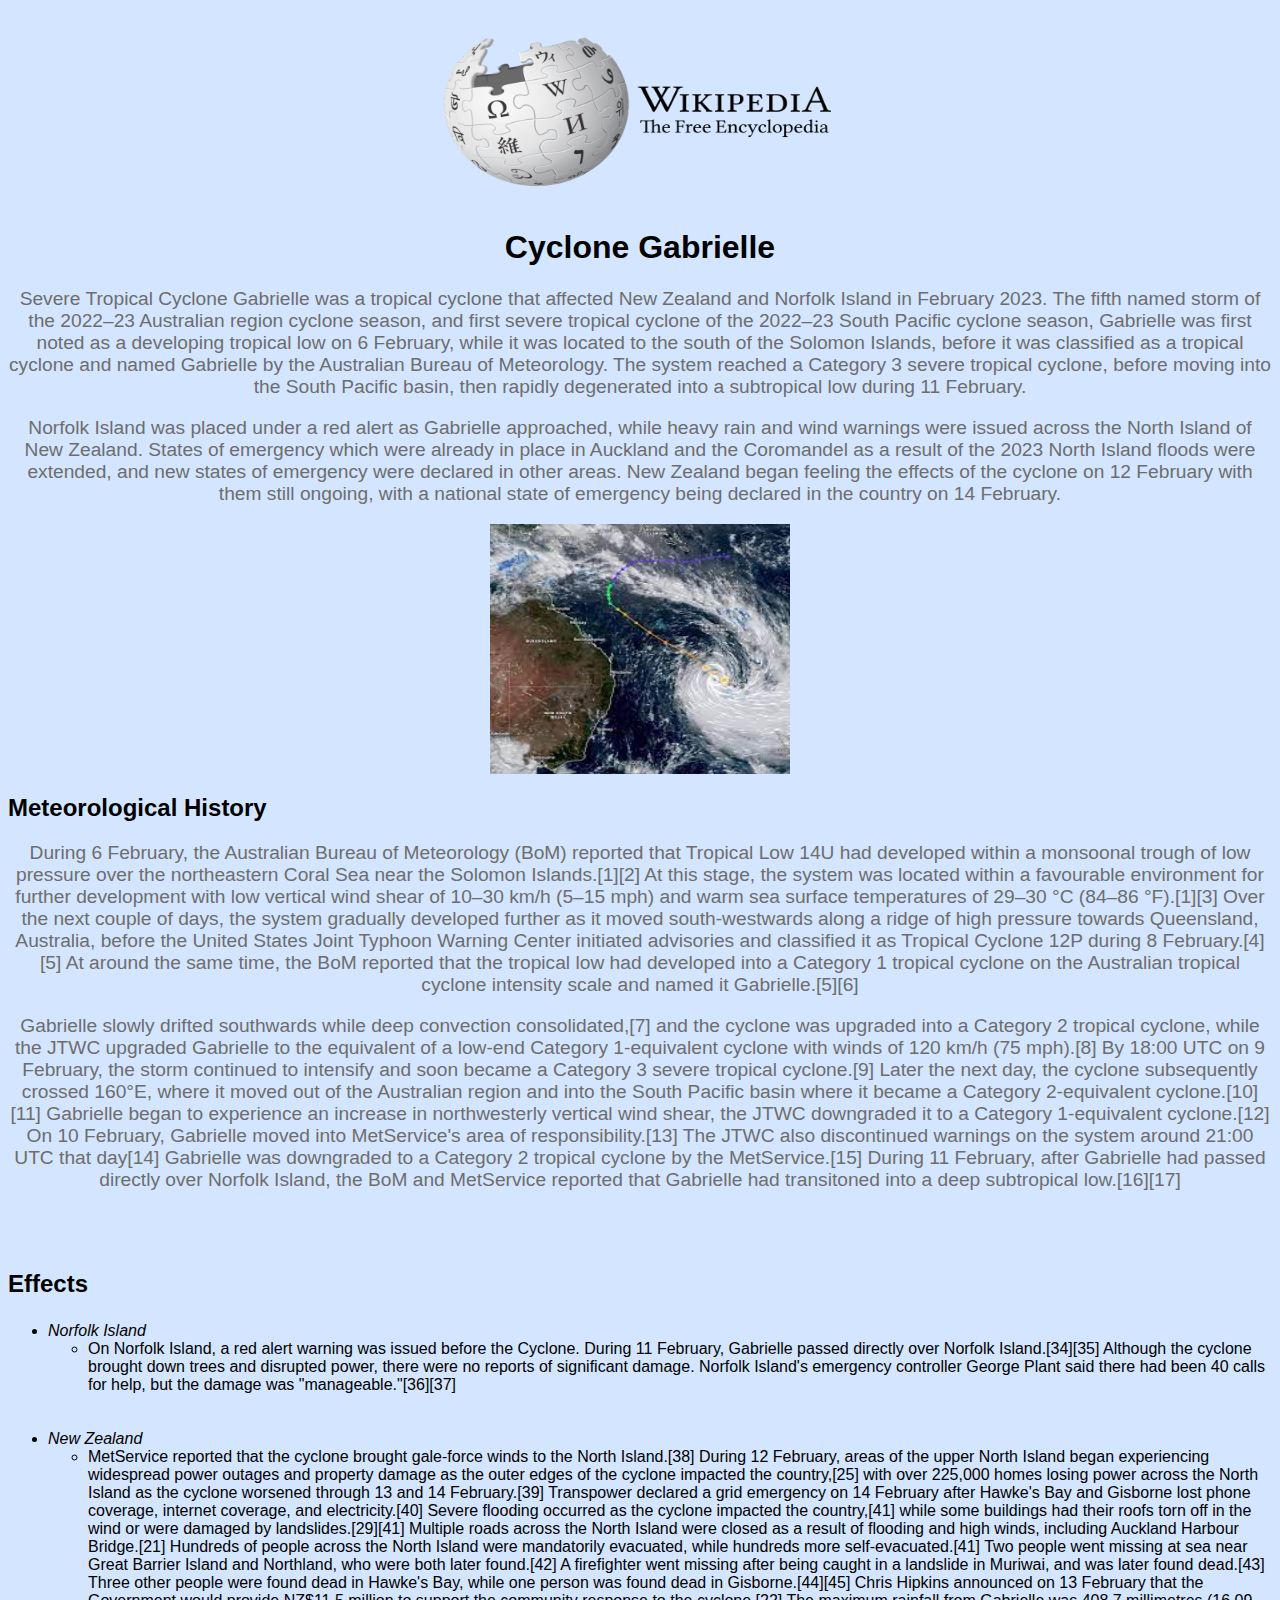
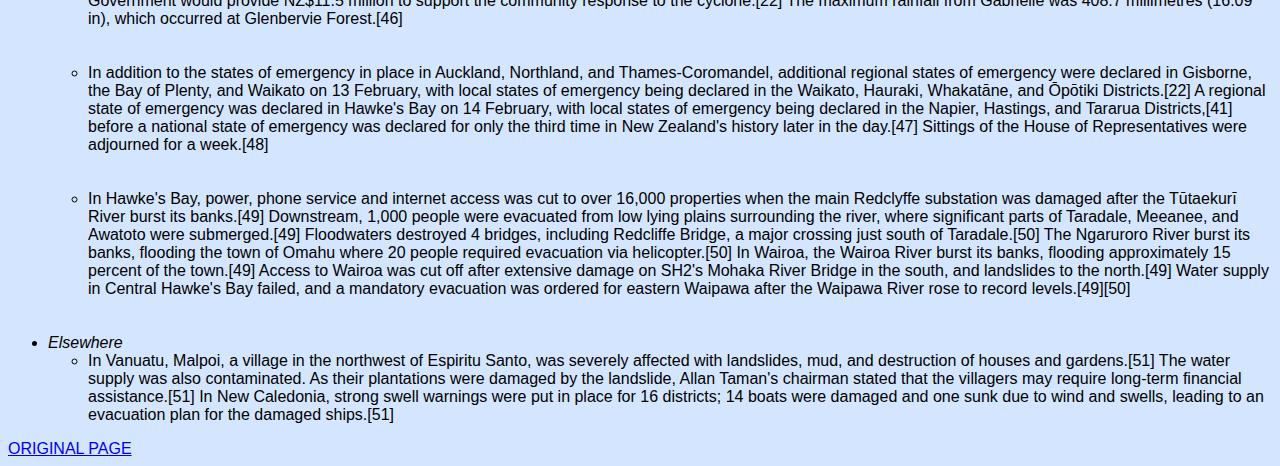
<file: Wikipedia/Index.html>
<!DOCTYPE html>
<html lang="en">

<head>
    <meta charset="utf-8">
    <meta name="viewport" content="width=device-width, initial-scale=1.0">
    <meta http-equiv="X-UA-Compatible" content="ie=edge">
    <title> Wikipedia </title>
    <meta name="description" content="The Wikipedia assignment for JOUR352">
    <link rel="stylesheet" href="index.css">
</head>
<body>
    <img src= "wikipics/wikilogo.png" alt="logo" style="width: 400px; height: 200px;" class="center">

    <main>
        <h1>Cyclone Gabrielle</h1>
        <p>Severe Tropical Cyclone Gabrielle was a tropical cyclone that affected New Zealand and Norfolk Island in February 2023. The fifth named storm of the 2022–23 Australian region cyclone season, and first severe tropical cyclone of the 2022–23 South Pacific cyclone season, Gabrielle was first noted as a developing tropical low on 6 February, while it was located to the south of the Solomon Islands, before it was classified as a tropical cyclone and named Gabrielle by the Australian Bureau of Meteorology. The system reached a Category 3 severe tropical cyclone, before moving into the South Pacific basin, then rapidly degenerated into a subtropical low during 11 February.
         
        <p> Norfolk Island was placed under a red alert as Gabrielle approached, while heavy rain and wind warnings were issued across the North Island of New Zealand. States of emergency which were already in place in Auckland and the Coromandel as a result of the 2023 North Island floods were extended, and new states of emergency were declared in other areas. New Zealand began feeling the effects of the cyclone on 12 February with them still ongoing, with a national state of emergency being declared in the country on 14 February.</p>
        </main> 

      <section> <img src= "wikipics/gabe.jpeg" alt="Gabrielle" style="width: 300px; height: 250px;" class="center"></section> 

      <section>
        <h2>Meteorological History</h2>
         <p>During 6 February, the Australian Bureau of Meteorology (BoM) reported that Tropical Low 14U had developed within a monsoonal trough of low pressure over the northeastern Coral Sea near the Solomon Islands.[1][2] At this stage, the system was located within a favourable environment for further development with low vertical wind shear of 10–30 km/h (5–15 mph) and warm sea surface temperatures of 29–30 °C (84–86 °F).[1][3] Over the next couple of days, the system gradually developed further as it moved south-westwards along a ridge of high pressure towards Queensland, Australia, before the United States Joint Typhoon Warning Center initiated advisories and classified it as Tropical Cyclone 12P during 8 February.[4][5] At around the same time, the BoM reported that the tropical low had developed into a Category 1 tropical cyclone on the Australian tropical cyclone intensity scale and named it Gabrielle.[5][6]</p>
         <p> Gabrielle slowly drifted southwards while deep convection consolidated,[7] and the cyclone was upgraded into a Category 2 tropical cyclone, while the JTWC upgraded Gabrielle to the equivalent of a low-end Category 1-equivalent cyclone with winds of 120 km/h (75 mph).[8] By 18:00 UTC on 9 February, the storm continued to intensify and soon became a Category 3 severe tropical cyclone.[9] Later the next day, the cyclone subsequently crossed 160°E, where it moved out of the Australian region and into the South Pacific basin where it became a Category 2-equivalent cyclone.[10][11] Gabrielle began to experience an increase in northwesterly vertical wind shear, the JTWC downgraded it to a Category 1-equivalent cyclone.[12] On 10 February, Gabrielle moved into MetService's area of responsibility.[13] The JTWC also discontinued warnings on the system around 21:00 UTC that day[14] Gabrielle was downgraded to a Category 2 tropical cyclone by the MetService.[15] During 11 February, after Gabrielle had passed directly over Norfolk Island, the BoM and MetService reported that Gabrielle had transitoned into a deep subtropical low.[16][17]</p>
    </section>
    <br></br>
    <section>
        <h3>Effects</h3>
        <ul>
            <li><em>Norfolk Island</em></li>
            <ul>
                <li>On Norfolk Island, a red alert warning was issued before the Cyclone. During 11 February, Gabrielle passed directly over Norfolk Island.[34][35] Although the cyclone brought down trees and disrupted power, there were no reports of significant damage. Norfolk Island's emergency controller George Plant said there had been 40 calls for help, but the damage was "manageable."[36][37]</li>
            </ul>
            <br></br>
            <li><em>New Zealand</em></li>
            <ul>
                <li>MetService reported that the cyclone brought gale-force winds to the North Island.[38] During 12 February, areas of the upper North Island began experiencing widespread power outages and property damage as the outer edges of the cyclone impacted the country,[25] with over 225,000 homes losing power across the North Island as the cyclone worsened through 13 and 14 February.[39] Transpower declared a grid emergency on 14 February after Hawke's Bay and Gisborne lost phone coverage, internet coverage, and electricity.[40] Severe flooding occurred as the cyclone impacted the country,[41] while some buildings had their roofs torn off in the wind or were damaged by landslides.[29][41] Multiple roads across the North Island were closed as a result of flooding and high winds, including Auckland Harbour Bridge.[21] Hundreds of people across the North Island were mandatorily evacuated, while hundreds more self-evacuated.[41] Two people went missing at sea near Great Barrier Island and Northland, who were both later found.[42] A firefighter went missing after being caught in a landslide in Muriwai, and was later found dead.[43] Three other people were found dead in Hawke's Bay, while one person was found dead in Gisborne.[44][45] Chris Hipkins announced on 13 February that the Government would provide NZ$11.5 million to support the community response to the cyclone.[22] The maximum rainfall from Gabrielle was 408.7 millimetres (16.09 in), which occurred at Glenbervie Forest.[46]</li>
                <br></br>
                    <li>In addition to the states of emergency in place in Auckland, Northland, and Thames-Coromandel, additional regional states of emergency were declared in Gisborne, the Bay of Plenty, and Waikato on 13 February, with local states of emergency being declared in the Waikato, Hauraki, Whakatāne, and Ōpōtiki Districts.[22] A regional state of emergency was declared in Hawke's Bay on 14 February, with local states of emergency being declared in the Napier, Hastings, and Tararua Districts,[41] before a national state of emergency was declared for only the third time in New Zealand's history later in the day.[47] Sittings of the House of Representatives were adjourned for a week.[48]</li>
                    <br></br>
                <li>In Hawke's Bay, power, phone service and internet access was cut to over 16,000 properties when the main Redclyffe substation was damaged after the Tūtaekurī River burst its banks.[49] Downstream, 1,000 people were evacuated from low lying plains surrounding the river, where significant parts of Taradale, Meeanee, and Awatoto were submerged.[49] Floodwaters destroyed 4 bridges, including Redcliffe Bridge, a major crossing just south of Taradale.[50] The Ngaruroro River burst its banks, flooding the town of Omahu where 20 people required evacuation via helicopter.[50] In Wairoa, the Wairoa River burst its banks, flooding approximately 15 percent of the town.[49] Access to Wairoa was cut off after extensive damage on SH2's Mohaka River Bridge in the south, and landslides to the north.[49] Water supply in Central Hawke's Bay failed, and a mandatory evacuation was ordered for eastern Waipawa after the Waipawa River rose to record levels.[49][50]</li>
            </ul>
            <br></br>
            <li><em>Elsewhere</em></li>
            <ul>
                <li>In Vanuatu, Malpoi, a village in the northwest of Espiritu Santo, was severely affected with landslides, mud, and destruction of houses and gardens.[51] The water supply was also contaminated. As their plantations were damaged by the landslide, Allan Taman's chairman stated that the villagers may require long-term financial assistance.[51] In New Caledonia, strong swell warnings were put in place for 16 districts; 14 boats were damaged and one sunk due to wind and swells, leading to an evacuation plan for the damaged ships.[51]</li>
            </ul>
    </section>

    <a href="https://en.wikipedia.org/wiki/Cyclone_Gabrielle">ORIGINAL PAGE</a>
</body>
</html>
</file>
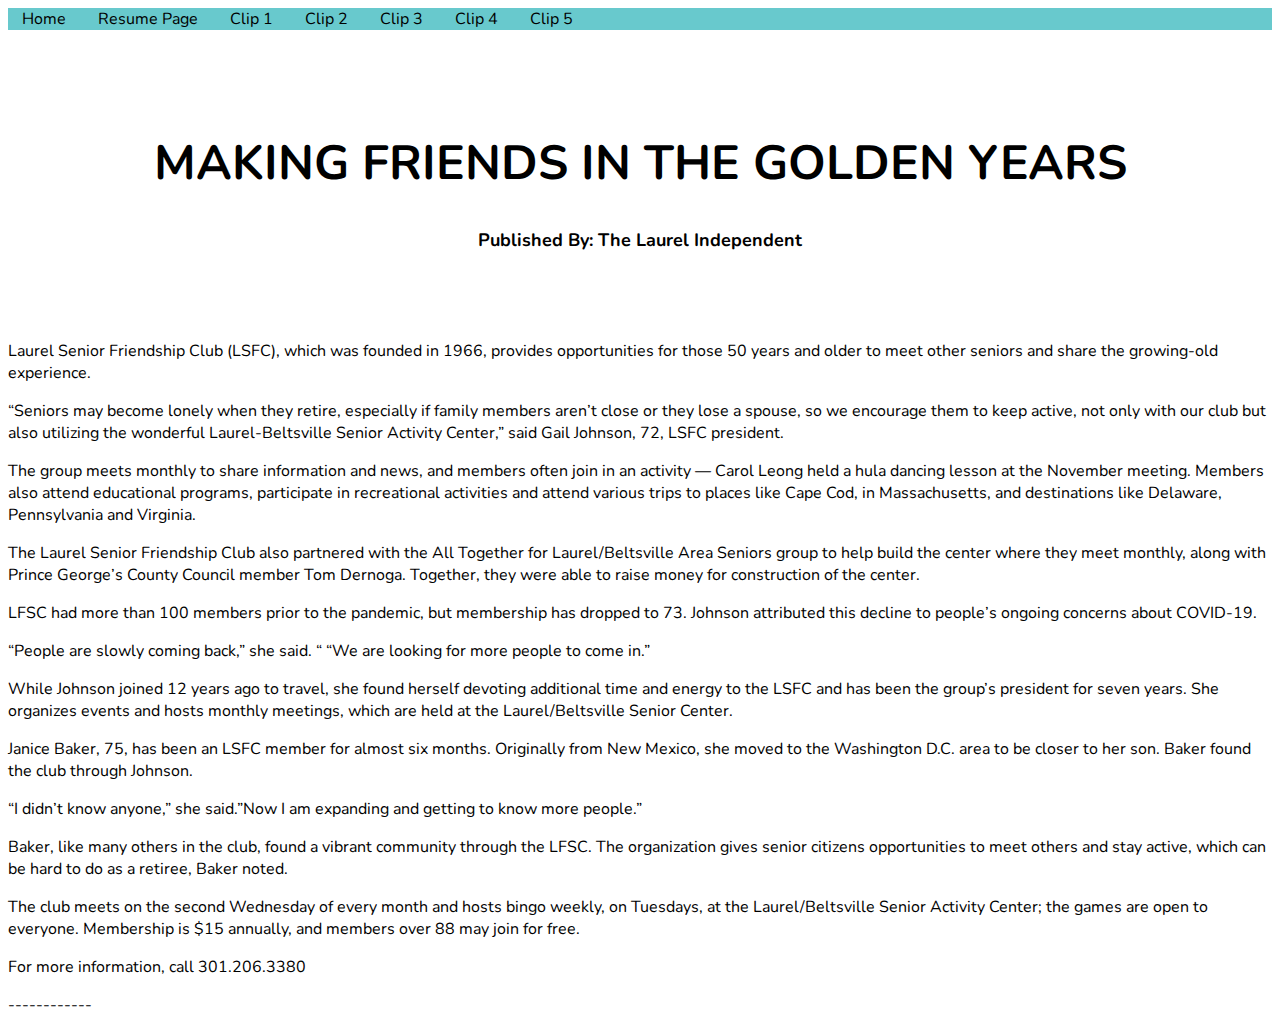
<file: portfolio/clip1.html>
<!DOCTYPE html>
<html lang="en">

<head>
    <meta charset="utf-8">
    <meta name="viewport" content="width=device-width, initial-scale=1.0">
    <meta http-equiv="X-UA-Compatible" content="ie=edge">
    <!--seo-->
    <title>Maya Patel's Portfolio</title>
    <meta name="description" content="This is the text you'll change.">

    <!--fonts-->
    <link rel="preconnect" href="https://fonts.googleapis.com">
    <link rel="preconnect" href="https://fonts.gstatic.com" crossorigin>
    <link href="https://fonts.googleapis.com/css2?family=Nunito:wght@300&display=swap" rel="stylesheet">

    <!-- bootstrap -->
    <link href="https://cdn.jsdelivr.net/npm/bootstrap@5.3.0-alpha1/dist/css/bootstrap.min.css" rel="stylesheet"
        integrity="sha384-GLhlTQ8iRABdZLl6O3oVMWSktQOp6b7In1Zl3/Jr59b6EGGoI1aFkw7cmDA6j6gD" crossorigin="anonymous">
    <!--css-->
    <link rel="stylesheet" href="css/portfolio.css">
</head>

<bod class="sub clips">
    <nav>
        <a href="index.html">Home</a>
        <a href="resume.html">Resume Page</a>
        <a href="clip1.html">Clip 1</a>
        <a href="clip2.html">Clip 2</a>
        <a href="clip3.html">Clip 3</a>
        <a href="clip4.html">Clip 4</a>
        <a href="clip5.html">Clip 5</a>
    </nav>

    <h1>MAKING FRIENDS IN THE GOLDEN YEARS </h1>
    <h2>Published By: The Laurel Independent</h2>
    <br>
    <p>Laurel Senior Friendship Club (LSFC), which was founded in 1966, provides opportunities for those 50 years and
        older to meet other seniors and share the growing-old experience.</p>
    <p>“Seniors may become lonely when they retire, especially if family members aren’t close or they lose a spouse, so
        we encourage them to keep active, not only with our club but also utilizing the wonderful Laurel-Beltsville
        Senior Activity Center,” said Gail Johnson, 72, LSFC president.</p>
    <p>The group meets monthly to share information and news, and members often join in an activity — Carol Leong held a
        hula dancing lesson at the November meeting. Members also attend educational programs, participate in
        recreational activities and attend various trips to places like Cape Cod, in Massachusetts, and destinations
        like Delaware, Pennsylvania and Virginia.</p>
    <p>The Laurel Senior Friendship Club also partnered with the All Together for Laurel/Beltsville Area Seniors group
        to help build the center where they meet monthly, along with Prince George’s County Council member Tom Dernoga.
        Together, they were able to raise money for construction of the center.</p>
    <p>LFSC had more than 100 members prior to the pandemic, but membership has dropped to 73. Johnson attributed this
        decline to people’s ongoing concerns about COVID-19.</p>
    <p>“People are slowly coming back,” she said. “ “We are looking for more people to come in.”</p>
    <p>While Johnson joined 12 years ago to travel, she found herself devoting additional time and energy to the LSFC
        and has been the group’s president for seven years. She organizes events and hosts monthly meetings, which are
        held at the Laurel/Beltsville Senior Center.</p>
    <p>Janice Baker, 75, has been an LSFC member for almost six months. Originally from New Mexico, she moved to the
        Washington D.C. area to be closer to her son. Baker found the club through Johnson. </p>
    <p>“I didn’t know anyone,” she said.”Now I am expanding and getting to know more people.”</p>
    <p>Baker, like many others in the club, found a vibrant community through the LFSC. The organization gives senior
        citizens opportunities to meet others and stay active, which can be hard to do as a retiree, Baker noted.</p>
    <p>The club meets on the second Wednesday of every month and hosts bingo weekly, on Tuesdays, at the
        Laurel/Beltsville Senior Activity Center; the games are open to everyone. Membership is $15 annually, and
        members over 88 may join for free.</p>
    <p>For more information, call 301.206.3380</p>

    <p>------------</p>
</body>
</html>
</file>
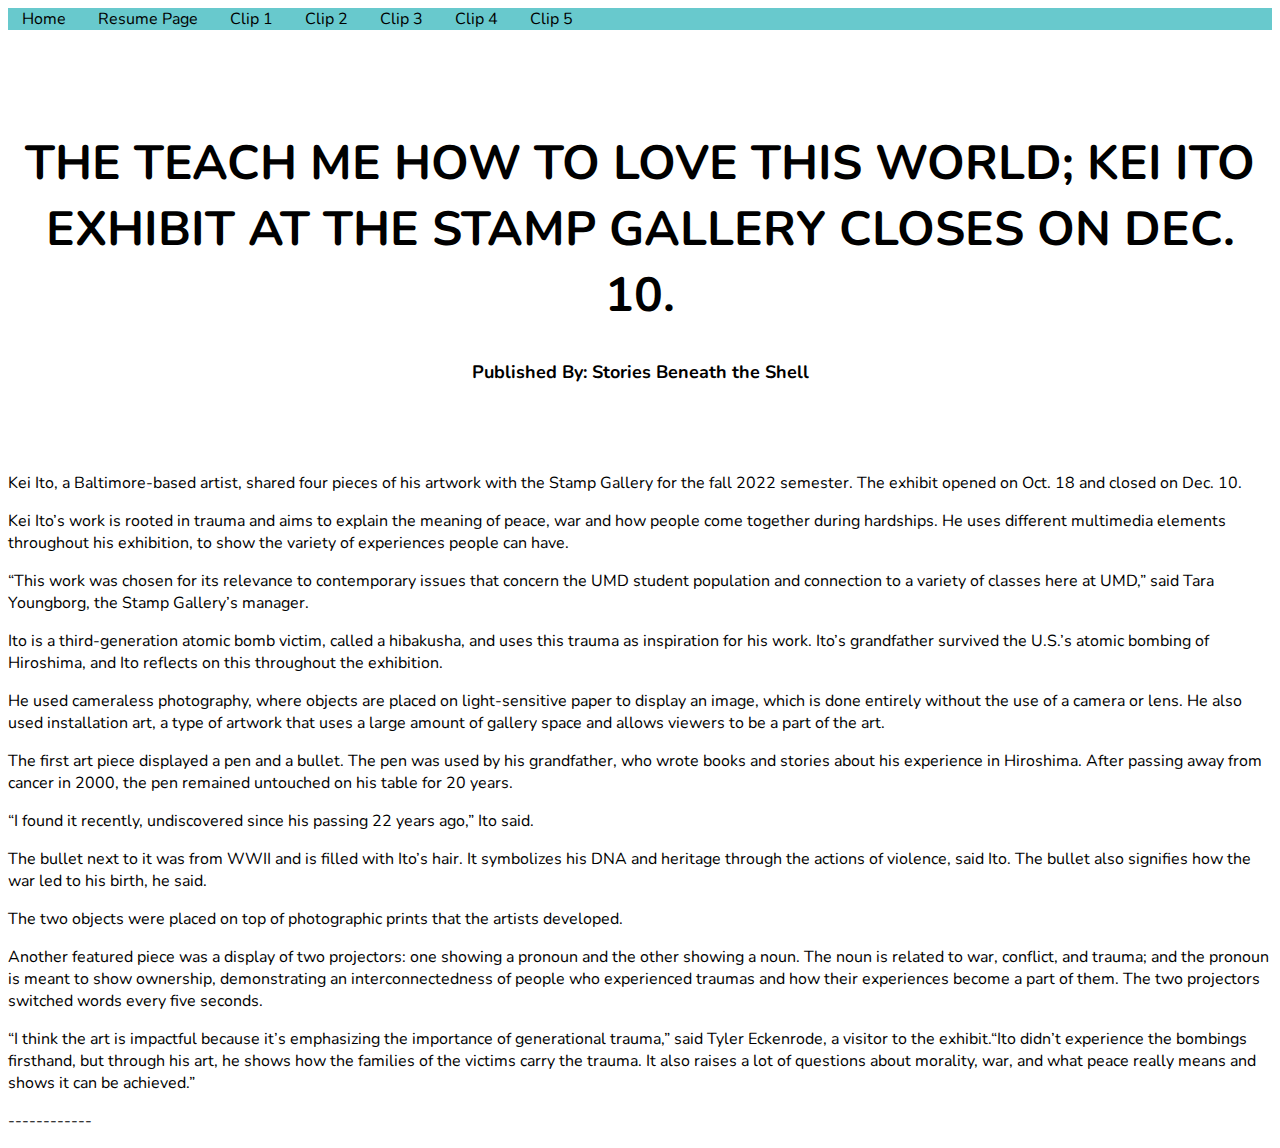
<file: portfolio/clip2.html>
<!DOCTYPE html>
<html lang="en">

<head>
    <meta charset="utf-8">
    <meta name="viewport" content="width=device-width, initial-scale=1.0">
    <meta http-equiv="X-UA-Compatible" content="ie=edge">
    <!--seo-->
    <title>Maya Patel's Portfolio</title>
    <meta name="description" content="This is the text you'll change.">

    <!--fonts-->
    <link rel="preconnect" href="https://fonts.googleapis.com">
    <link rel="preconnect" href="https://fonts.gstatic.com" crossorigin>
    <link href="https://fonts.googleapis.com/css2?family=Nunito:wght@300&display=swap" rel="stylesheet">

    <!-- bootstrap -->
    <link href="https://cdn.jsdelivr.net/npm/bootstrap@5.3.0-alpha1/dist/css/bootstrap.min.css" rel="stylesheet"
        integrity="sha384-GLhlTQ8iRABdZLl6O3oVMWSktQOp6b7In1Zl3/Jr59b6EGGoI1aFkw7cmDA6j6gD" crossorigin="anonymous">
    <!--css-->
    <link rel="stylesheet" href="css/portfolio.css">
</head>

<body class="sub clips">
    <nav>
        <a href="index.html">Home</a>
        <a href="resume.html">Resume Page</a>
        <a href="clip1.html">Clip 1</a>
        <a href="clip2.html">Clip 2</a>
        <a href="clip3.html">Clip 3</a>
        <a href="clip4.html">Clip 4</a>
        <a href="clip5.html">Clip 5</a>
    </nav>

    <h1>THE TEACH ME HOW TO LOVE THIS WORLD; KEI ITO EXHIBIT AT THE STAMP GALLERY CLOSES ON DEC. 10.</h1>
    <h2>Published By: Stories Beneath the Shell</h2>
    <br>
    <p>Kei Ito, a Baltimore-based artist, shared four pieces of his artwork with the Stamp Gallery for the fall 2022
        semester. The exhibit opened on Oct. 18 and closed on Dec. 10.</p>
    <p>Kei Ito’s work is rooted in trauma and aims to explain the meaning of peace, war and how people come together
        during hardships. He uses different multimedia elements throughout his exhibition, to show the variety of
        experiences people can have.</p>
    <p>“This work was chosen for its relevance to contemporary issues that concern the UMD student population and
        connection to a variety of classes here at UMD,” said Tara Youngborg, the Stamp Gallery’s manager.</p>
    <p>Ito is a third-generation atomic bomb victim, called a hibakusha, and uses this trauma as inspiration for his
        work. Ito’s grandfather survived the U.S.’s atomic bombing of Hiroshima, and Ito reflects on this throughout the
        exhibition.</p>
    <p>He used cameraless photography, where objects are placed on light-sensitive paper to display an image, which is
        done entirely without the use of a camera or lens. He also used installation art, a type of artwork that uses a
        large amount of gallery space and allows viewers to be a part of the art.</p>
    <p>The first art piece displayed a pen and a bullet. The pen was used by his grandfather, who wrote books and
        stories about his experience in Hiroshima. After passing away from cancer in 2000, the pen remained untouched on
        his table for 20 years.</p>
    <p>“I found it recently, undiscovered since his passing 22 years ago,” Ito said.</p>
    <p>The bullet next to it was from WWII and is filled with Ito’s hair. It symbolizes his DNA and heritage through the
        actions of violence, said Ito. The bullet also signifies how the war led to his birth, he said.</p>
    <p>The two objects were placed on top of photographic prints that the artists developed.</p>
    <p>Another featured piece was a display of two projectors: one showing a pronoun and the other showing a noun. The
        noun is related to war, conflict, and trauma; and the pronoun is meant to show ownership, demonstrating an
        interconnectedness of people who experienced traumas and how their experiences become a part of them. The two
        projectors switched words every five seconds.</p>

    <p>“I think the art is impactful because it’s emphasizing the importance of generational trauma,” said Tyler
        Eckenrode, a visitor to the exhibit.“Ito didn’t experience the bombings firsthand, but through his art, he shows
        how the families of the victims carry the trauma. It also raises a lot of questions about morality, war, and
        what peace really means and shows it can be achieved.”</p>
    <p>------------</p>
</body>
</html>
</file>
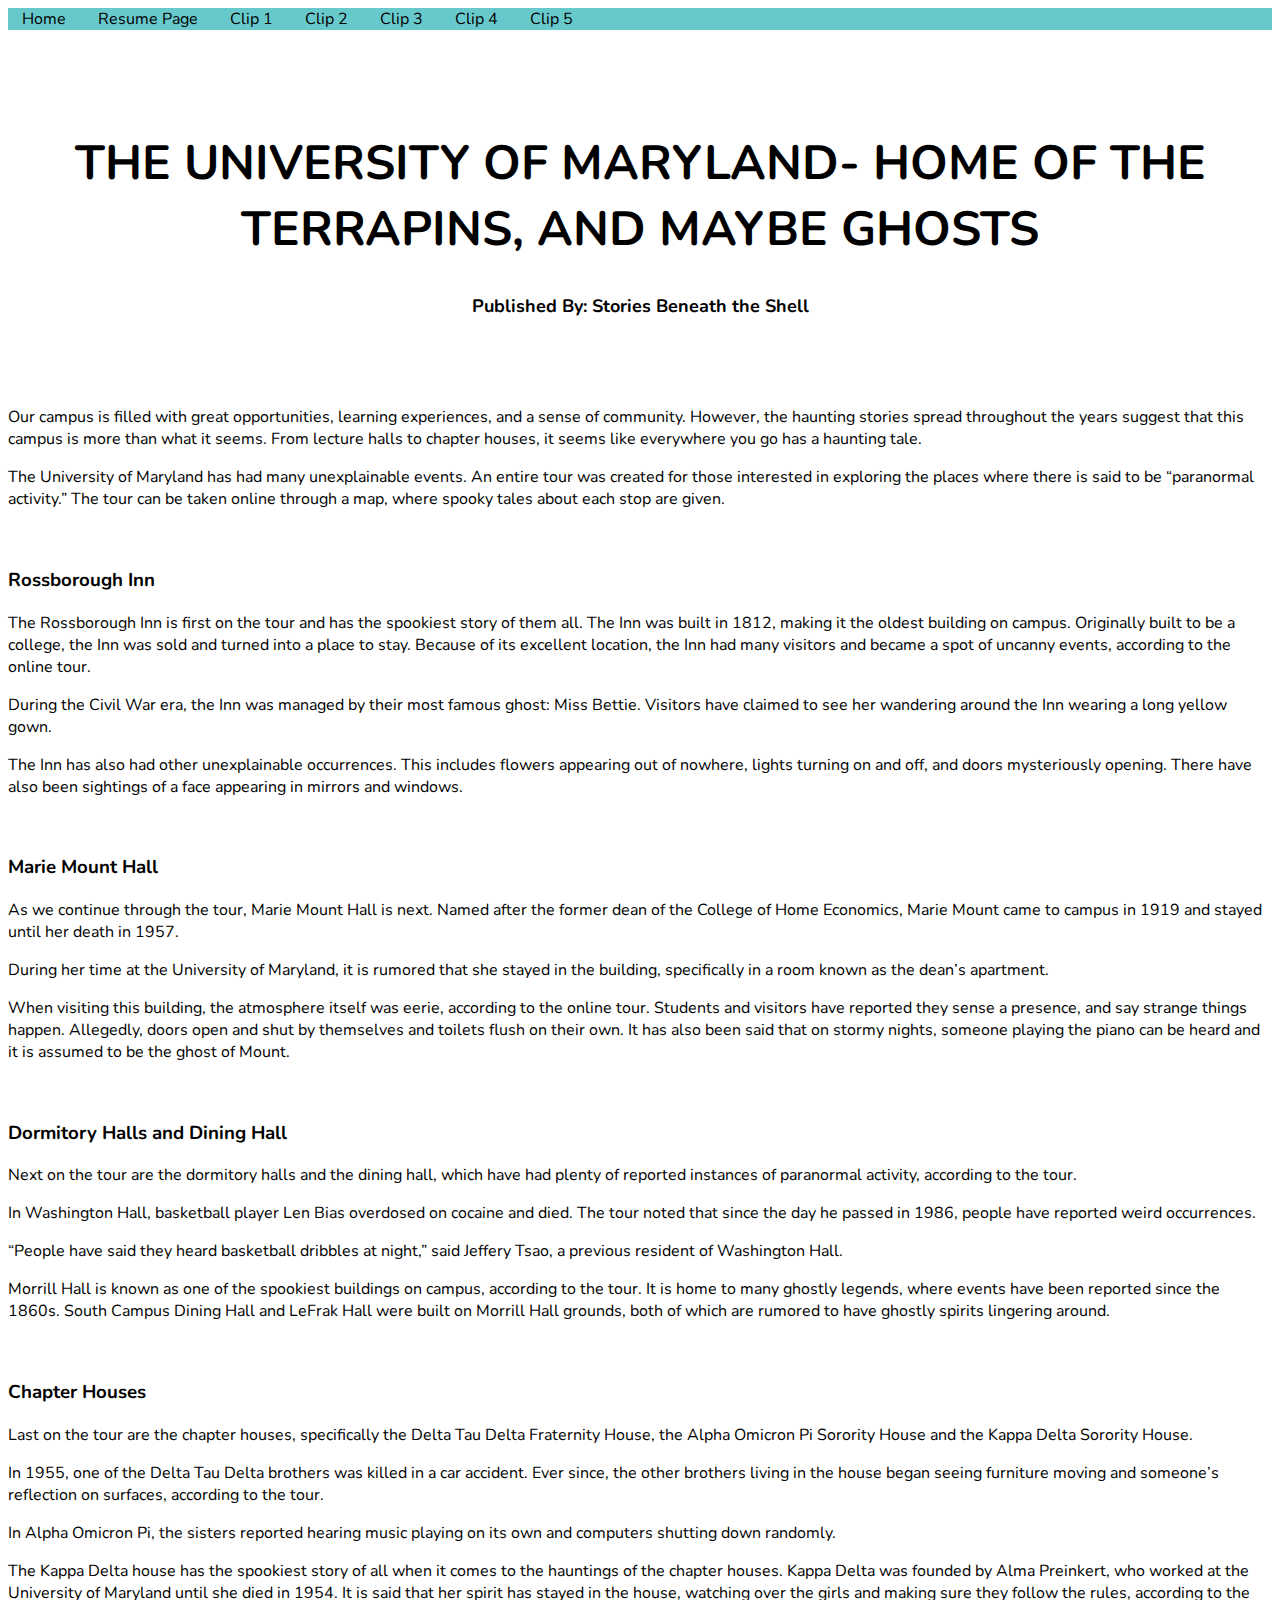
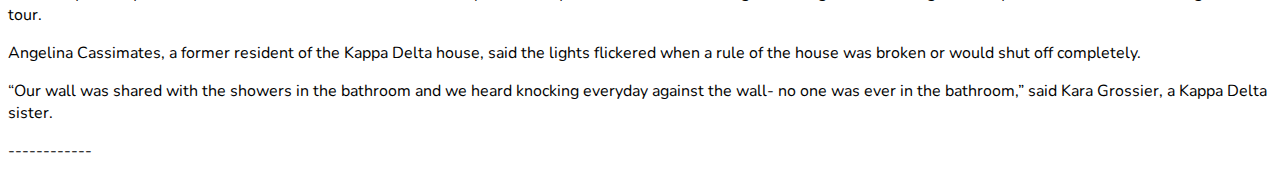
<file: portfolio/clip3.html>
<!DOCTYPE html>
<html lang="en">

<head>
    <meta charset="utf-8">
    <meta name="viewport" content="width=device-width, initial-scale=1.0">
    <meta http-equiv="X-UA-Compatible" content="ie=edge">
    <!--seo-->
    <title>Maya Patel's Portfolio</title>
    <meta name="description" content="This is the text you'll change.">

    <!--fonts-->
    <link rel="preconnect" href="https://fonts.googleapis.com">
    <link rel="preconnect" href="https://fonts.gstatic.com" crossorigin>
    <link href="https://fonts.googleapis.com/css2?family=Nunito:wght@300&display=swap" rel="stylesheet">

    <!-- bootstrap -->
    <link href="https://cdn.jsdelivr.net/npm/bootstrap@5.3.0-alpha1/dist/css/bootstrap.min.css" rel="stylesheet"
        integrity="sha384-GLhlTQ8iRABdZLl6O3oVMWSktQOp6b7In1Zl3/Jr59b6EGGoI1aFkw7cmDA6j6gD" crossorigin="anonymous">
    <!--css-->
    <link rel="stylesheet" href="css/portfolio.css">
</head>

<body class="sub clips">
    <nav>
        <a href="index.html">Home</a>
        <a href="resume.html">Resume Page</a>
        <a href="clip1.html">Clip 1</a>
        <a href="clip2.html">Clip 2</a>
        <a href="clip3.html">Clip 3</a>
        <a href="clip4.html">Clip 4</a>
        <a href="clip5.html">Clip 5</a>
    </nav>

    <h1>THE UNIVERSITY OF MARYLAND- HOME OF THE TERRAPINS, AND MAYBE GHOSTS </h1>
    <h2>Published By: Stories Beneath the Shell</h2>
    <br>
    <p>Our campus is filled with great opportunities, learning experiences, and a sense of community. However, the
        haunting stories spread throughout the years suggest that this campus is more than what it seems. From lecture
        halls to chapter houses, it seems like everywhere you go has a haunting tale.</p>
    <p>The University of Maryland has had many unexplainable events. An entire tour was created for those interested in
        exploring the places where there is said to be “paranormal activity.” The tour can be taken online through a
        map, where spooky tales about each stop are given.</p>
    <br>
    <h3>Rossborough Inn</h3>
    <p>The Rossborough Inn is first on the tour and has the spookiest story of them all. The Inn was built in 1812,
        making it the oldest building on campus. Originally built to be a college, the Inn was sold and turned into a
        place to stay. Because of its excellent location, the Inn had many visitors and became a spot of uncanny events,
        according to the online tour.</p>
    <p>During the Civil War era, the Inn was managed by their most famous ghost: Miss Bettie. Visitors have claimed to
        see her wandering around the Inn wearing a long yellow gown.</p>
    <p>The Inn has also had other unexplainable occurrences. This includes flowers appearing out of nowhere, lights
        turning on and off, and doors mysteriously opening. There have also been sightings of a face appearing in
        mirrors and windows.</p>
    <br>
    <h3>Marie Mount Hall</h3>
    <p>As we continue through the tour, Marie Mount Hall is next. Named after the former dean of the College of Home
        Economics, Marie Mount came to campus in 1919 and stayed until her death in 1957.</p>
    <p>During her time at the University of Maryland, it is rumored that she stayed in the building, specifically in a
        room known as the dean’s apartment.</p>
    <p>When visiting this building, the atmosphere itself was eerie, according to the online tour. Students and visitors
        have reported they sense a presence, and say strange things happen. Allegedly, doors open and shut by themselves
        and toilets flush on their own. It has also been said that on stormy nights, someone playing the piano can be
        heard and it is assumed to be the ghost of Mount.</p>
    <br>
    <h3>Dormitory Halls and Dining Hall</h3>
    <p>Next on the tour are the dormitory halls and the dining hall, which have had plenty of reported instances of
        paranormal activity, according to the tour.</p>
    <p>In Washington Hall, basketball player Len Bias overdosed on cocaine and died. The tour noted that since the day
        he passed in 1986, people have reported weird occurrences.</p>
    <p>“People have said they heard basketball dribbles at night,” said Jeffery Tsao, a previous resident of Washington
        Hall.</p>
    <p>Morrill Hall is known as one of the spookiest buildings on campus, according to the tour. It is home to many
        ghostly legends, where events have been reported since the 1860s. South Campus Dining Hall and LeFrak Hall were
        built on Morrill Hall grounds, both of which are rumored to have ghostly spirits lingering around.</p>
    <br>
    <h3>Chapter Houses</h3>
    <p>Last on the tour are the chapter houses, specifically the Delta Tau Delta Fraternity House, the Alpha Omicron Pi
        Sorority House and the Kappa Delta Sorority House. </p>
    <p> In 1955, one of the Delta Tau Delta brothers was killed in a car accident. Ever since, the other brothers living
        in the house began seeing furniture moving and someone’s reflection on surfaces, according to the tour. </p>
    <p> In Alpha Omicron Pi, the sisters reported hearing music playing on its own and computers shutting down randomly.
    </p>
    <p> The Kappa Delta house has the spookiest story of all when it comes to the hauntings of the chapter houses. Kappa
        Delta was founded by Alma Preinkert, who worked at the University of Maryland until she died in 1954. It is said
        that her spirit has stayed in the house, watching over the girls and making sure they follow the rules,
        according to the tour. </p>
    <p> Angelina Cassimates, a former resident of the Kappa Delta house, said the lights flickered when a rule of the
        house was broken or would shut off completely. </p>
    <p>“Our wall was shared with the showers in the bathroom and we heard knocking everyday against the wall- no one was
        ever in the bathroom,” said Kara Grossier, a Kappa Delta sister.</p>
    <p>------------</p>
</body>
</html>
</file>
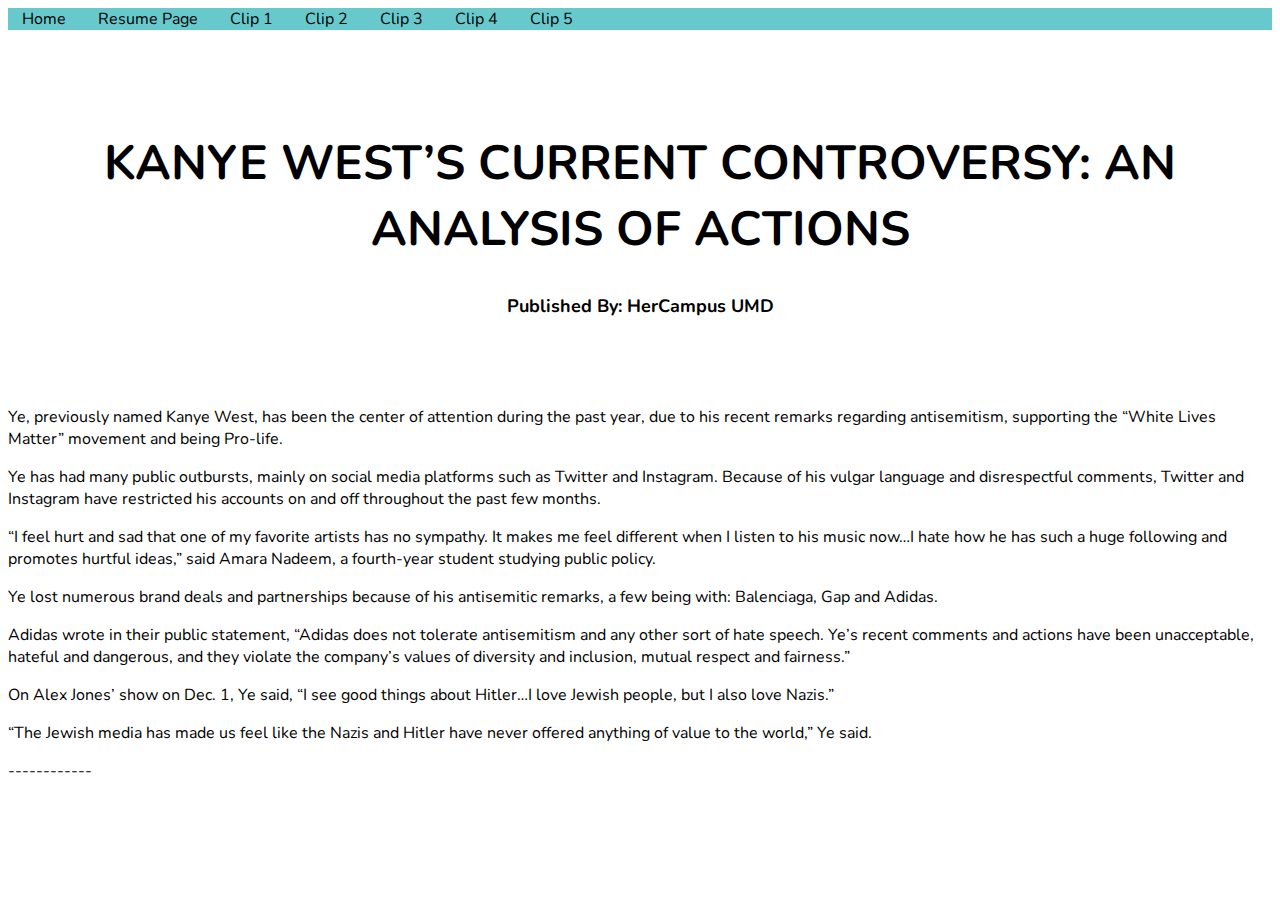
<file: portfolio/clip4.html>
<!DOCTYPE html>
<html lang="en">

<head>
    <meta charset="utf-8">
    <meta name="viewport" content="width=device-width, initial-scale=1.0">
    <meta http-equiv="X-UA-Compatible" content="ie=edge">
    <!--seo-->
    <title>Maya Patel's Portfolio</title>
    <meta name="description" content="This is the text you'll change.">

    <!--fonts-->
    <link rel="preconnect" href="https://fonts.googleapis.com">
    <link rel="preconnect" href="https://fonts.gstatic.com" crossorigin>
    <link href="https://fonts.googleapis.com/css2?family=Nunito:wght@300&display=swap" rel="stylesheet">

    <!-- bootstrap -->
    <link href="https://cdn.jsdelivr.net/npm/bootstrap@5.3.0-alpha1/dist/css/bootstrap.min.css" rel="stylesheet"
        integrity="sha384-GLhlTQ8iRABdZLl6O3oVMWSktQOp6b7In1Zl3/Jr59b6EGGoI1aFkw7cmDA6j6gD" crossorigin="anonymous">
    <!--css-->
    <link rel="stylesheet" href="css/portfolio.css">
</head>

<body class="sub clips">
    <nav>
        <a href="index.html">Home</a>
        <a href="resume.html">Resume Page</a>
        <a href="clip1.html">Clip 1</a>
        <a href="clip2.html">Clip 2</a>
        <a href="clip3.html">Clip 3</a>
        <a href="clip4.html">Clip 4</a>
        <a href="clip5.html">Clip 5</a>
    </nav>

    <h1>KANYE WEST’S CURRENT CONTROVERSY: AN ANALYSIS OF ACTIONS </h1>
    <h2>Published By: HerCampus UMD</h2>
    <br>

    <p>Ye, previously named Kanye West, has been the center of attention during the past year, due to his recent remarks
        regarding antisemitism, supporting the “White Lives Matter” movement and being Pro-life.</p>
    <p>Ye has had many public outbursts, mainly on social media platforms such as Twitter and Instagram. Because of his
        vulgar language and disrespectful comments, Twitter and Instagram have restricted his accounts on and off
        throughout the past few months.</p>
    <p>“I feel hurt and sad that one of my favorite artists has no sympathy. It makes me feel different when I listen to
        his music now…I hate how he has such a huge following and promotes hurtful ideas,” said Amara Nadeem, a
        fourth-year student studying public policy.</p>
    <p>Ye lost numerous brand deals and partnerships because of his antisemitic remarks, a few being with: Balenciaga,
        Gap and Adidas.</p>

    <p>Adidas wrote in their public statement, “Adidas does not tolerate antisemitism and any other sort of hate speech.
        Ye’s recent comments and actions have been unacceptable, hateful and dangerous, and they violate the company’s
        values of diversity and inclusion, mutual respect and fairness.”</p>

    <p>On Alex Jones’ show on Dec. 1, Ye said, “I see good things about Hitler…I love Jewish people, but I also love
        Nazis.”</p>

    <p>“The Jewish media has made us feel like the Nazis and Hitler have never offered anything of value to the world,”
        Ye said.</p>
 <p>------------</p>
</body>
</html>
</file>
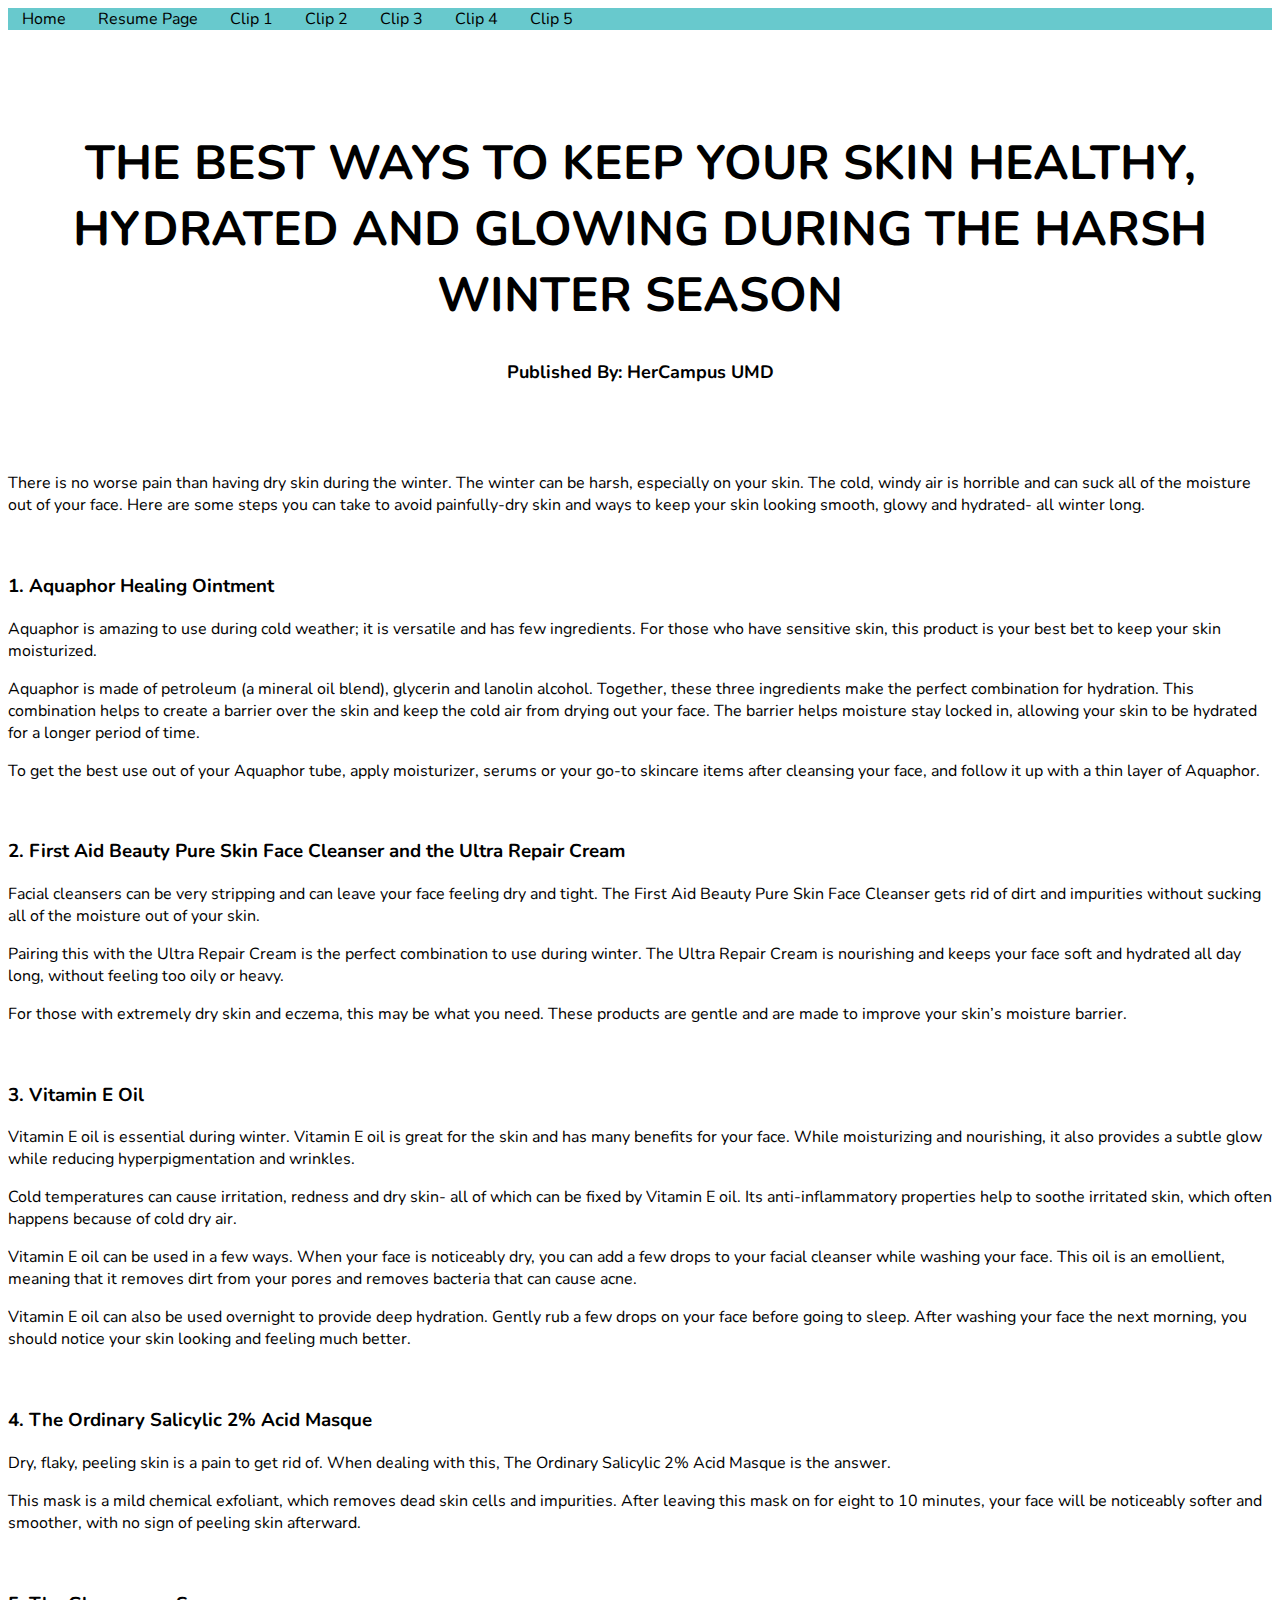
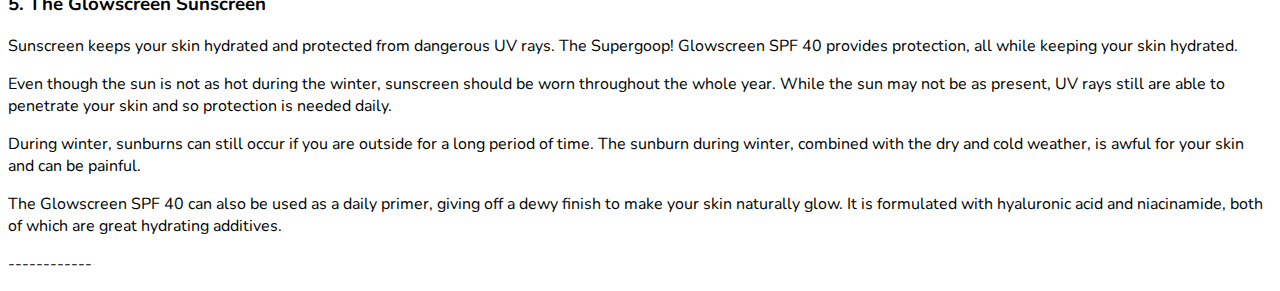
<file: portfolio/clip5.html>
<!DOCTYPE html>
<html lang="en">

<head>
    <meta charset="utf-8">
    <meta name="viewport" content="width=device-width, initial-scale=1.0">
    <meta http-equiv="X-UA-Compatible" content="ie=edge">
    <!--seo-->
    <title>Maya Patel's Portfolio</title>
    <meta name="description" content="This is the text you'll change.">

    <!--fonts-->
    <link rel="preconnect" href="https://fonts.googleapis.com">
    <link rel="preconnect" href="https://fonts.gstatic.com" crossorigin>
    <link href="https://fonts.googleapis.com/css2?family=Nunito:wght@300&display=swap" rel="stylesheet">

    <!-- bootstrap -->
    <link href="https://cdn.jsdelivr.net/npm/bootstrap@5.3.0-alpha1/dist/css/bootstrap.min.css" rel="stylesheet"
        integrity="sha384-GLhlTQ8iRABdZLl6O3oVMWSktQOp6b7In1Zl3/Jr59b6EGGoI1aFkw7cmDA6j6gD" crossorigin="anonymous">
    <!--css-->
    <link rel="stylesheet" href="css/portfolio.css">
</head>

<body class="sub clips">
    <nav>
        <a href="index.html">Home</a>
        <a href="resume.html">Resume Page</a>
        <a href="clip1.html">Clip 1</a>
        <a href="clip2.html">Clip 2</a>
        <a href="clip3.html">Clip 3</a>
        <a href="clip4.html">Clip 4</a>
        <a href="clip5.html">Clip 5</a>
    </nav>

    <h1>THE BEST WAYS TO KEEP YOUR SKIN HEALTHY, HYDRATED AND GLOWING DURING THE HARSH WINTER SEASON </h1>
    <h2>Published By: HerCampus UMD</h2>
    <br>
    <p>There is no worse pain than having dry skin during the winter. The winter can be harsh, especially on your skin.
        The cold, windy air is horrible and can suck all of the moisture out of your face. Here are some steps you can
        take to avoid painfully-dry skin and ways to keep your skin looking smooth, glowy and hydrated- all winter long.
    </p>
    <br>
    <h3>1. Aquaphor Healing Ointment</h3>
    <p>Aquaphor is amazing to use during cold weather; it is versatile and has few ingredients. For those who have
        sensitive skin, this product is your best bet to keep your skin moisturized.</p>
    <p>Aquaphor is made of petroleum (a mineral oil blend), glycerin and lanolin alcohol. Together, these three
        ingredients make the perfect combination for hydration. This combination helps to create a barrier over the skin
        and keep the cold air from drying out your face. The barrier helps moisture stay locked in, allowing your skin
        to be hydrated for a longer period of time.</p>
    <p>To get the best use out of your Aquaphor tube, apply moisturizer, serums or your go-to skincare items after
        cleansing your face, and follow it up with a thin layer of Aquaphor.</p>
    <br>
    <h3>2. First Aid Beauty Pure Skin Face Cleanser and the Ultra Repair Cream</h3>
    <p>Facial cleansers can be very stripping and can leave your face feeling dry and tight. The First Aid Beauty Pure
        Skin Face Cleanser gets rid of dirt and impurities without sucking all of the moisture out of your skin.</p>
    <p>Pairing this with the Ultra Repair Cream is the perfect combination to use during winter. The Ultra Repair Cream
        is nourishing and keeps your face soft and hydrated all day long, without feeling too oily or heavy.</p>
    <p>For those with extremely dry skin and eczema, this may be what you need. These products are gentle and are made
        to improve your skin’s moisture barrier.</p>
    <br>
    <h3>3. Vitamin E Oil</h3>
    <p>Vitamin E oil is essential during winter. Vitamin E oil is great for the skin and has many benefits for your
        face. While moisturizing and nourishing, it also provides a subtle glow while reducing hyperpigmentation and
        wrinkles.</p>
    <p>Cold temperatures can cause irritation, redness and dry skin- all of which can be fixed by Vitamin E oil. Its
        anti-inflammatory properties help to soothe irritated skin, which often happens because of cold dry air.</p>
    <p>Vitamin E oil can be used in a few ways. When your face is noticeably dry, you can add a few drops to your facial
        cleanser while washing your face. This oil is an emollient, meaning that it removes dirt from your pores and
        removes bacteria that can cause acne.</p>
    <p>Vitamin E oil can also be used overnight to provide deep hydration. Gently rub a few drops on your face before
        going to sleep. After washing your face the next morning, you should notice your skin looking and feeling much
        better.</p>
    <br>
    <h3>4. The Ordinary Salicylic 2% Acid Masque</h3>
    <p>Dry, flaky, peeling skin is a pain to get rid of. When dealing with this, The Ordinary Salicylic 2% Acid Masque
        is the answer. </p>
    <p>This mask is a mild chemical exfoliant, which removes dead skin cells and impurities. After leaving this mask on
        for eight to 10 minutes, your face will be noticeably softer and smoother, with no sign of peeling skin
        afterward. </p>
    <br>
    <h3>5. The Glowscreen Sunscreen</h3>
    <p>Sunscreen keeps your skin hydrated and protected from dangerous UV rays. The Supergoop! Glowscreen SPF 40
        provides protection, all while keeping your skin hydrated. </p>
    <p>Even though the sun is not as hot during the winter, sunscreen should be worn throughout the whole year. While
        the sun may not be as present, UV rays still are able to penetrate your skin and so protection is needed daily.
    </p>
    <p>During winter, sunburns can still occur if you are outside for a long period of time. The sunburn during winter,
        combined with the dry and cold weather, is awful for your skin and can be painful. </p>
    <p>The Glowscreen SPF 40 can also be used as a daily primer, giving off a dewy finish to make your skin naturally
        glow. It is formulated with hyaluronic acid and niacinamide, both of which are great hydrating additives.</p>

    <p>------------</p>
</body>
</html>
</file>
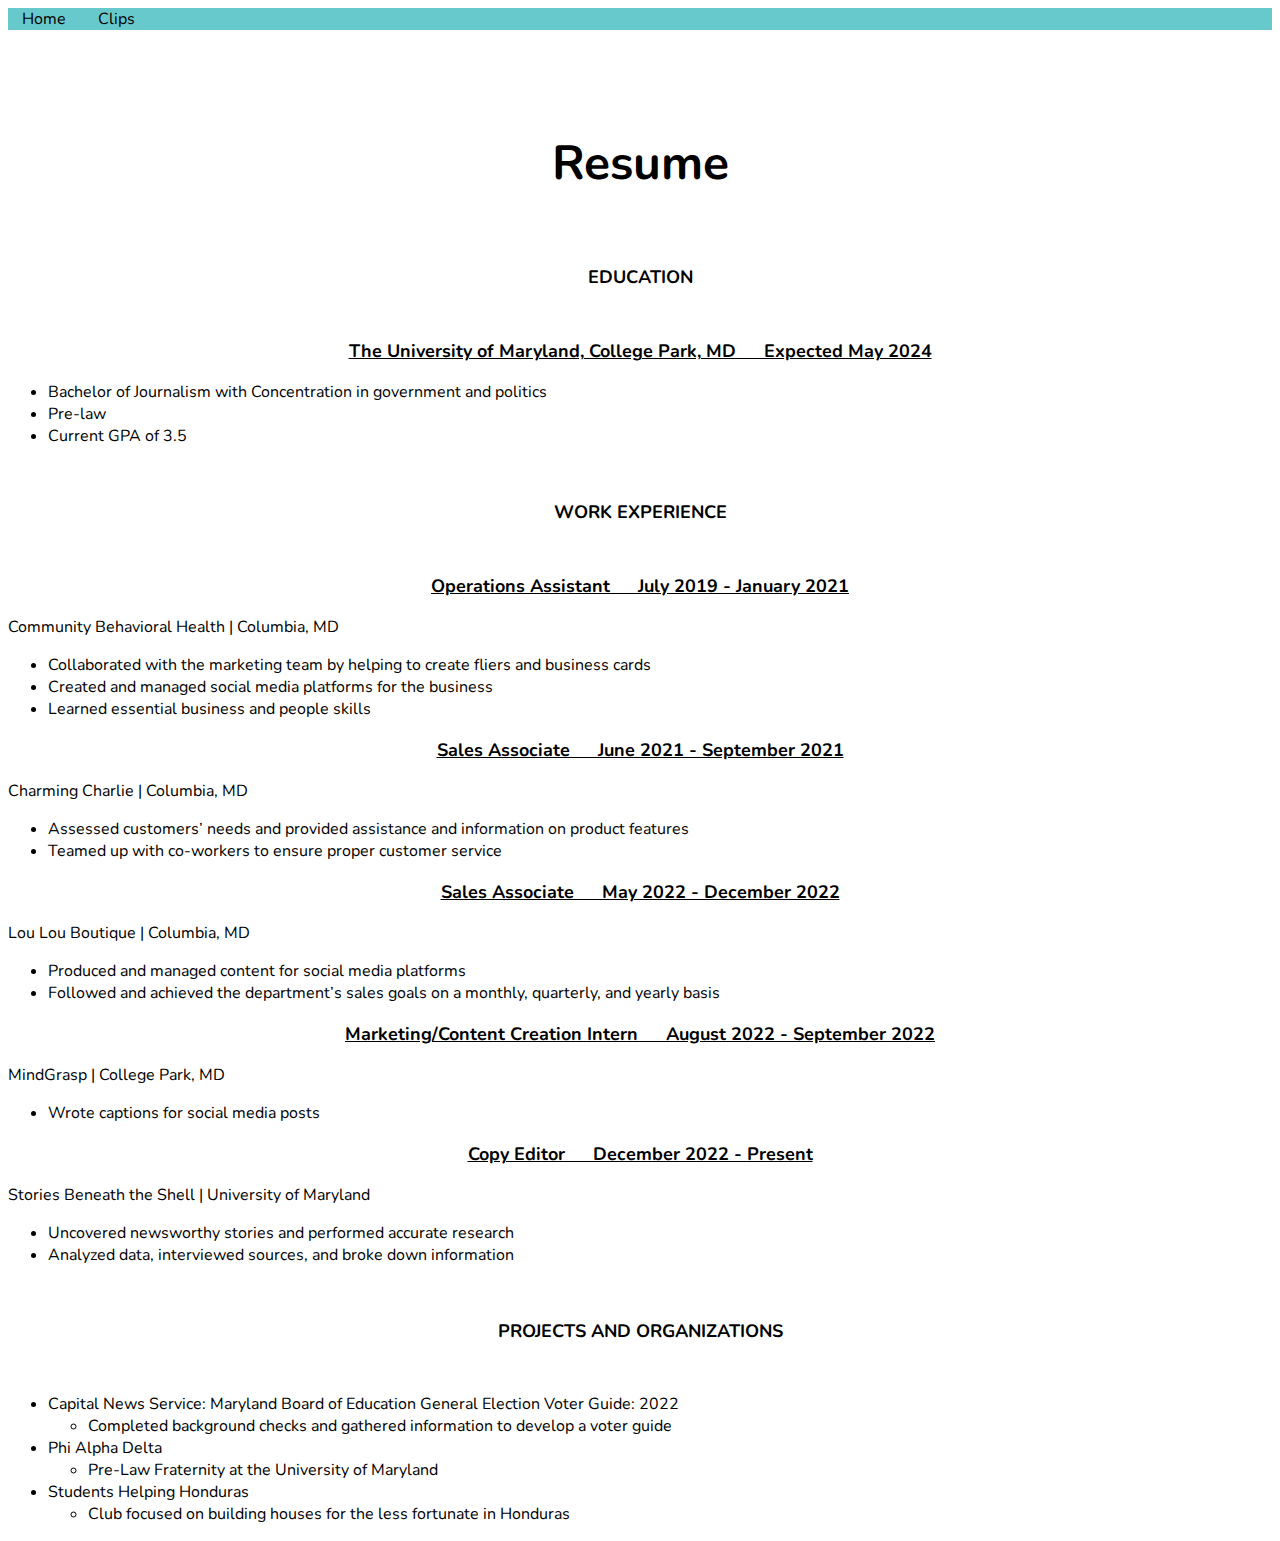
<file: portfolio/resume.html>
<!DOCTYPE html>
<html lang="en">

<head>
    <meta charset="utf-8">
    <meta name="viewport" content="width=device-width, initial-scale=1.0">
    <meta http-equiv="X-UA-Compatible" content="ie=edge">
    <!--seo-->
    <title>Maya Patel's Portfolio</title>
    <meta name="description" content="This is the text you'll change.">

    <!--fonts-->
    <link rel="preconnect" href="https://fonts.googleapis.com">
    <link rel="preconnect" href="https://fonts.gstatic.com" crossorigin>
    <link href="https://fonts.googleapis.com/css2?family=Nunito:wght@300&display=swap" rel="stylesheet">

    <!-- bootstrap -->
    <link href="https://cdn.jsdelivr.net/npm/bootstrap@5.3.0-alpha1/dist/css/bootstrap.min.css" rel="stylesheet"
        integrity="sha384-GLhlTQ8iRABdZLl6O3oVMWSktQOp6b7In1Zl3/Jr59b6EGGoI1aFkw7cmDA6j6gD" crossorigin="anonymous">

    <!--css-->
    <link rel="stylesheet" href="css/portfolio.css">
</head>

<body class="sub resume">
    <nav>
        <a href="index.html">Home</a>
        <a href="previous.html">Clips</a>
    </nav>
    <div class="container">
    <h1>Resume</h1>
    <br>
    <h2>EDUCATION</h2>
    <h3>The University of Maryland, College Park, MD &emsp; Expected May 2024</h3>
    <ul>
        <li>Bachelor of Journalism with Concentration in government and politics</li>
        <li>Pre-law</li>
        <li>Current GPA of 3.5</li>
    </ul>
    <br>
    <h2>WORK EXPERIENCE</h2>
    <h3>Operations Assistant &emsp; July 2019 - January 2021</h3>
    <p>Community Behavioral Health | Columbia, MD</p>
    <ul>
        <li>Collaborated with the marketing team by helping to create fliers and business cards</li>
        <li>Created and managed social media platforms for the business</li>
        <li>Learned essential business and people skills</li>
    </ul>

    <h3>Sales Associate &emsp; June 2021 - September 2021</h3>
    <p>Charming Charlie | Columbia, MD</p>
    <ul>
        <li>Assessed customers’ needs and provided assistance and information on product features</li>
        <li>Teamed up with co-workers to ensure proper customer service</li>
    </ul>

    <h3>Sales Associate &emsp; May 2022 - December 2022</h3>
    <p>Lou Lou Boutique | Columbia, MD</p>
    <ul>
        <li>Produced and managed content for social media platforms</li>
        <li>Followed and achieved the department’s sales goals on a monthly, quarterly, and yearly basis</li>
    </ul>

    <h3>Marketing/Content Creation Intern &emsp; August 2022 - September 2022</h3>
    <p>MindGrasp | College Park, MD</p>
    <ul>
        <li>Wrote captions for social media posts</li>
    </ul>

    <h3>Copy Editor &emsp; December 2022 - Present</h3>
    <p>Stories Beneath the Shell | University of Maryland</p>
    <ul>
        <li>Uncovered newsworthy stories and performed accurate research</li>
        <li>Analyzed data, interviewed sources, and broke down information</li>
    </ul>
    <br>
    <h2>PROJECTS AND ORGANIZATIONS</h2>
    <ul>
        <li>Capital News Service: Maryland Board of Education General Election Voter Guide: 2022</li>
        <ul>
            <li>Completed background checks and gathered information to develop a voter guide</li>
        </ul>
        <li>Phi Alpha Delta</li>
        <ul>
            <li>Pre-Law Fraternity at the University of Maryland</li>
        </ul>
        <li>Students Helping Honduras</li>
        <ul>
            <li>Club focused on building houses for the less fortunate in Honduras</li>
        </ul>
    </div>
</body>
</html>
</file>
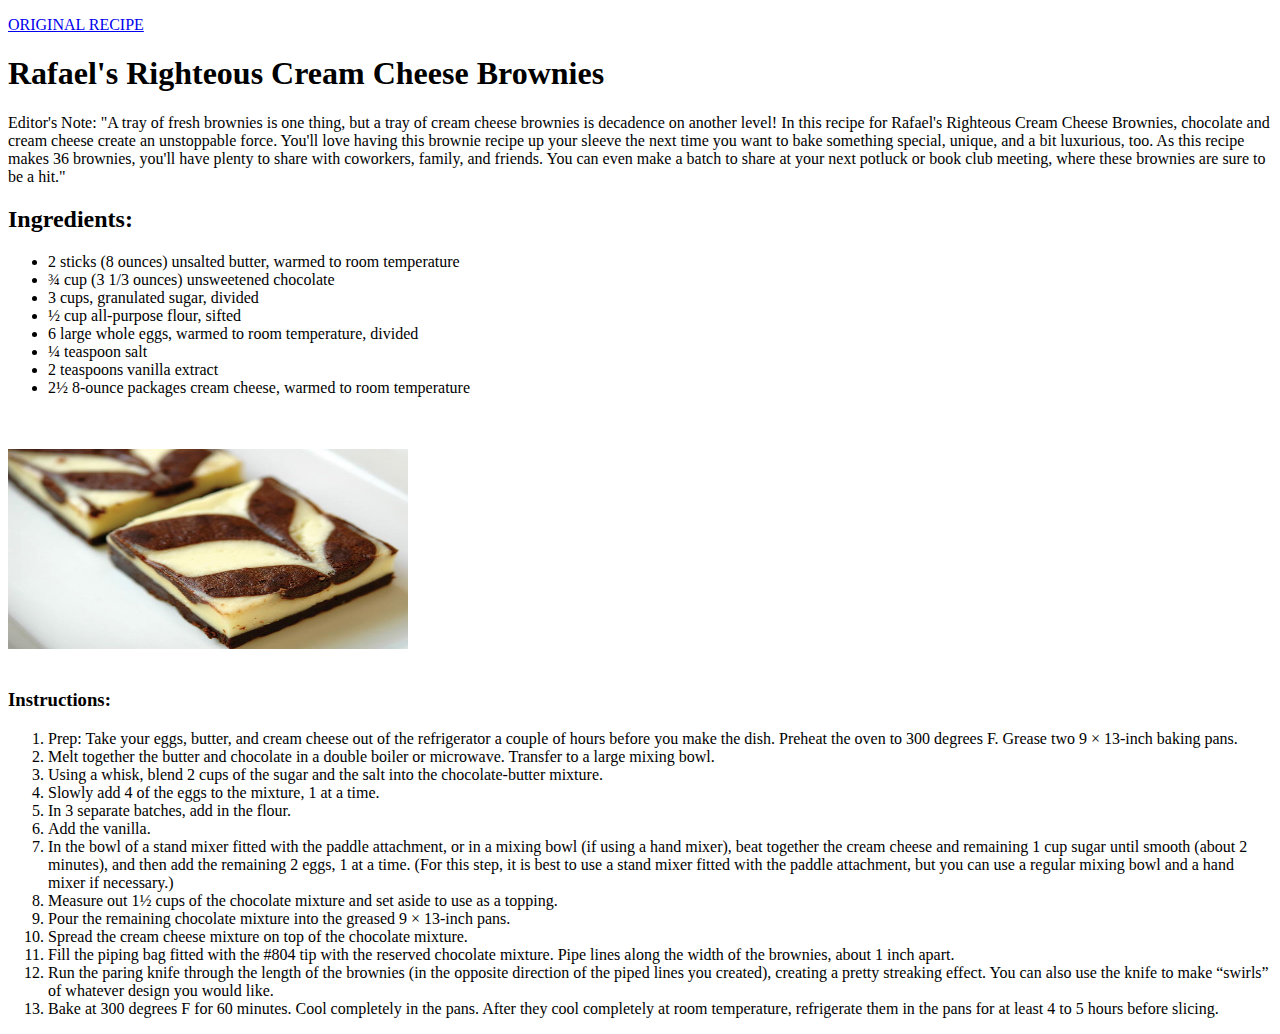
<file: recipe/index1.html>
<!DOCTYPE html>
<html lang="en">

<head>
  <meta charset="utf-8">
  <meta name="viewport" content="width=device-width, initial-scale=1.0">
  <meta http-equiv="X-UA-Compatible" content="ie=edge">
  <title>Brownies</title>
  <meta name="Brownies" content="A brownie recipe from cookstr.com">
    <!-- <link rel="stylesheet" href="index1.css"> -->

</head>

<body>
    <p><a href="https://www.cookstr.com/Brownies/Rafaels-Righteous-Cream-Cheese-Brownies">ORIGINAL RECIPE</a></p>

    <h1>Rafael's Righteous Cream Cheese Brownies</h1>
   
    <p> 
        Editor's Note: "A tray of fresh brownies is one thing, but a tray of cream cheese brownies is decadence on another level! In this recipe for Rafael's Righteous Cream Cheese Brownies, chocolate and cream cheese create an unstoppable force. You'll love having this brownie recipe up your sleeve the next time you want to bake something special, unique, and a bit luxurious, too. As this recipe makes 36 brownies, you'll have plenty to share with coworkers, family, and friends. You can even make a batch to share at your next potluck or book club meeting, where these brownies are sure to be a hit."
    </p>
    
            <h2>Ingredients:</h2>

           <ul>
                <li>2 sticks (8 ounces) unsalted butter, warmed to room temperature</li>
                <li>¾ cup (3 1/3 ounces) unsweetened chocolate</li>
                <li>3 cups, granulated sugar, divided</li>
                <li>½ cup all-purpose flour, sifted</li>
                <li>6 large whole eggs, warmed to room temperature, divided</li>
                <li>¼ teaspoon salt</li>
                <li>2 teaspoons vanilla extract</li>
                <li>2½ 8-ounce packages cream cheese, warmed to room temperature</li>
            </ul> 

    <br></br>
    <img src= "recipepics/brownies.jpeg" alt="brownies" style="width: 400px; height: 200px;">
    <br></br>

            <h3>Instructions:</h3>
            <ol>
                <li>Prep: Take your eggs, butter, and cream cheese out of the refrigerator a couple of hours before you make the dish. Preheat the oven to 300 degrees F. Grease two 9 × 13-inch baking pans.</li>
                <li>Melt together the butter and chocolate in a double boiler or microwave. Transfer to a large mixing bowl.</li>
                <li>Using a whisk, blend 2 cups of the sugar and the salt into the chocolate-butter mixture.</li>
                <li>Slowly add 4 of the eggs to the mixture, 1 at a time.</li>
                <li>In 3 separate batches, add in the flour.</li>
                <li>Add the vanilla.</li>
                <li>In the bowl of a stand mixer fitted with the paddle attachment, or in a mixing bowl (if using a hand mixer), beat together the cream cheese and remaining 1 cup sugar until smooth (about 2 minutes), and then add the remaining 2 eggs, 1 at a time. (For this step, it is best to use a stand mixer fitted with the paddle attachment, but you can use a regular mixing bowl and a hand mixer if necessary.)</li>
                <li>Measure out 1½ cups of the chocolate mixture and set aside to use as a topping.</li>
                <li>Pour the remaining chocolate mixture into the greased 9 × 13-inch pans.</li>
                <li>Spread the cream cheese mixture on top of the chocolate mixture.</li>
                <li>Fill the piping bag fitted with the #804 tip with the reserved chocolate mixture. Pipe lines along the width of the brownies, about 1 inch apart.</li>
                <li>Run the paring knife through the length of the brownies (in the opposite direction of the piped lines you created), creating a pretty streaking effect. You can also use the knife to make “swirls” of whatever design you would like.</li>
                <li>Bake at 300 degrees F for 60 minutes. Cool completely in the pans. After they cool completely at room temperature, refrigerate them in the pans for at least 4 to 5 hours before slicing.</li>
            </ol>
 </body>
</file>
<file: Wikipedia/index.css>
body {
    background-color: #d4e6ff;
    font-family:'Gill Sans', 'Gill Sans MT', Calibri, 'Trebuchet MS', sans-serif;
}

.center {
    display: block;
  margin-left: auto;
  margin-right: auto;
}

h1 {
    color: #000000;
    text-align: center;
}

h2,h3 {color: #000000;
    text-align: left;
    font-size:x-large;
}

p  {color: #6d6d6d;
    font-size: 120%;
    text-align: center;
  }
</file>
<file: portfolio/css/portfolio.css>
body {
  font-family: 'Nunito', sans-serif;
} 

.home {
  background-color: #f1a4a7;
}

.home p {
  color:#664C4B;
  font-size: 120%;
}

.sub {
  background-color: white;
}

nav {
  overflow: hidden;
}

nav a {
  text-decoration: none;
}

.home nav {
  background-color: whitesmoke;
}

.sub nav {
  background-color: #68c9cd;
}

.home nav a{
  color:#f1a4a7;
  padding: 18px 18px;
}

.sub nav a {
  color:#000000;
  padding: 14px 14px;
}

.home nav a:hover {
  background-color: #ffe0c0;
  color: black;
}

.sub nav a:hover {
  background-color: #ffe0c0;
  color:#fa7e63;
}

h1,
h2,
.home .container {
  text-align: center;
}

h1 {
    color: #000000;
    font-size: 300%;
    font-weight: bold;
    margin-top: 100px;
    
}

h2 {
  color: black;
    font-size: large;
    margin-bottom: 50px;
}

.home img{
  height: 250px;
}

footer{
margin: 1em 0 0 0;
}

.clips li {
  padding: 1em 0;
}

.resume h3 {
  text-align: center;
  font-size: large; 
  text-decoration: underline;
}
</file>
